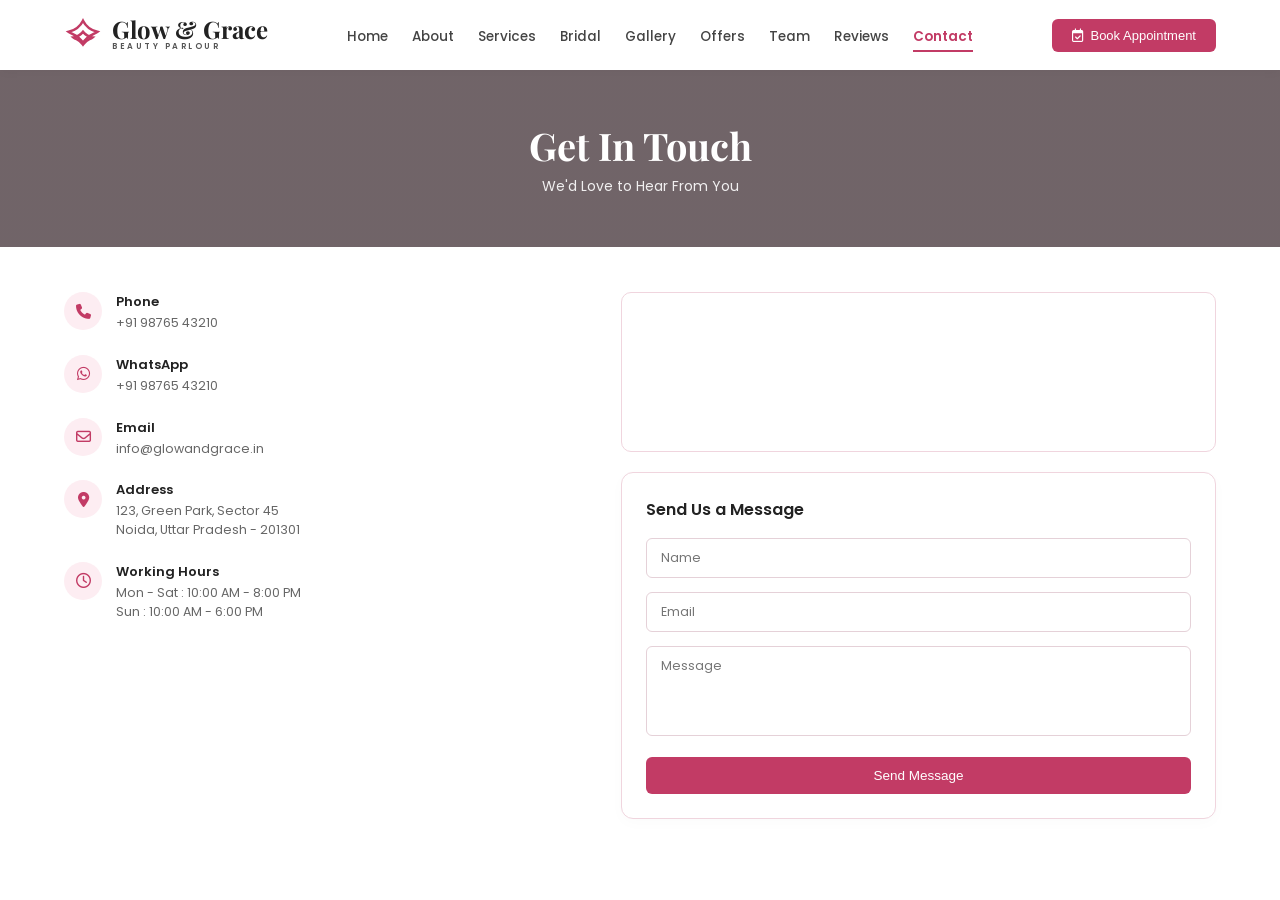
<file: contact.html>
<!DOCTYPE html>
<html lang="en">
<head>
  <meta charset="UTF-8">
  <meta name="viewport" content="width=device-width, initial-scale=1.0">
  <title>Contact Us - Glow & Grace</title>

  <link rel="preconnect" href="https://fonts.googleapis.com">
  <link rel="preconnect" href="https://fonts.gstatic.com" crossorigin>
  <link href="https://fonts.googleapis.com/css2?family=Playfair+Display:wght@600;700&family=Poppins:wght@300;400;500;600;700&display=swap" rel="stylesheet">
  <link rel="stylesheet" href="https://cdnjs.cloudflare.com/ajax/libs/font-awesome/6.4.0/css/all.min.css">
  <link rel="stylesheet" href="site.css">

  <style>
    :root {
      --primary: #c23b65;
      --primary-dark: #9e2a4f;
      --text-dark: #222222;
      --text-muted: #666666;
      --white: #ffffff;
    }

    * { margin: 0; padding: 0; box-sizing: border-box; }
    body { font-family: 'Poppins', sans-serif; color: var(--text-dark); background: #ffffff; }

    /* Navbar */
    .navbar {
      display: flex; justify-content: space-between; align-items: center;
      padding: 16px 5%; background: var(--white); box-shadow: 0 2px 10px rgba(0,0,0,0.03);
    }
    .logo { display: flex; align-items: center; gap: 10px; text-decoration: none; }
    .logo-icon { width: 38px; height: 38px; color: var(--primary); }
    .logo-text h1 { font-family: 'Playfair Display', serif; font-size: 24px; color: #222; line-height: 1; }
    .logo-text span { font-size: 8px; letter-spacing: 2.5px; font-weight: 600; color: #555; display: block; }
    .nav-links { display: flex; list-style: none; gap: 24px; }
    .nav-links a { text-decoration: none; color: #444; font-size: 13.5px; font-weight: 500; }
    .nav-links a.active { color: var(--primary); font-weight: 600; border-bottom: 2px solid var(--primary); padding-bottom: 4px; }
    .btn-header {
      background: var(--primary); color: #fff; border: none; padding: 9px 20px;
      border-radius: 6px; font-size: 13px; cursor: pointer; display: flex; align-items: center; gap: 7px;
    }

    /* Hero */
    .hero-banner {
      background: linear-gradient(rgba(36, 17, 23, 0.65), rgba(36, 17, 23, 0.65)),
                  url('https://images.unsplash.com/photo-1560066984-138dadb4c035?q=80&w=1200&auto=format&fit=crop') center/cover;
      padding: 50px 5%; text-align: center; color: #fff;
    }
    .hero-banner h1 { font-family: 'Playfair Display', serif; font-size: 38px; margin-bottom: 5px; }
    .hero-banner p { font-size: 14px; opacity: 0.9; }

    /* Contact Content */
    .contact-container {
      padding: 45px 5%; display: grid; grid-template-columns: 1fr 1.15fr; gap: 40px;
    }

    /* Left Info */
    .contact-info { display: flex; flex-direction: column; gap: 22px; }
    .info-box { display: flex; align-items: flex-start; gap: 14px; }
    .info-icon {
      width: 38px; height: 38px; border-radius: 50%; background: #fdedf2;
      color: var(--primary); display: flex; align-items: center; justify-content: center;
      font-size: 15px; flex-shrink: 0;
    }
    .info-text h4 { font-size: 13px; font-weight: 600; color: #222; margin-bottom: 2px; }
    .info-text p, .info-text a { font-size: 12.5px; color: #666; text-decoration: none; line-height: 1.5; }

    /* Right Form & Map */
    .contact-right { display: flex; flex-direction: column; gap: 20px; }
    .map-box {
      width: 100%; height: 160px; border-radius: 10px; overflow: hidden;
      border: 1px solid #f0d5de;
    }
    .map-box iframe { width: 100%; height: 100%; border: none; }

    .form-box {
      background: #ffffff; border: 1px solid #f0d5de; border-radius: 12px;
      padding: 24px; box-shadow: 0 4px 15px rgba(0,0,0,0.02);
    }
    .form-box h3 { font-size: 16px; font-weight: 600; margin-bottom: 16px; }
    
    .form-group { margin-bottom: 14px; }
    .form-control {
      width: 100%; border: 1px solid #e5d1d8; border-radius: 6px;
      padding: 10px 14px; font-size: 12.5px; font-family: inherit; outline: none;
    }
    .form-control:focus { border-color: var(--primary); }
    textarea.form-control { resize: none; height: 90px; }
    
    .btn-submit {
      width: 100%; background: var(--primary); color: #fff; border: none;
      padding: 11px; border-radius: 6px; font-size: 13.5px; font-weight: 500; cursor: pointer;
    }

    @media (max-width: 850px) {
      .nav-links { display: none; }
      .contact-container { grid-template-columns: 1fr; }
    }
  </style>
</head>
<body>

  <!-- NAVBAR -->
  <header class="navbar">
    <a href="index.html" class="logo">
      <svg class="logo-icon" viewBox="0 0 24 24" fill="none" stroke="currentColor" stroke-width="1.6"><path d="M12 3c-2 4-5 6-9 7 3 2 6 2 9 7 3-5 6-5 9-7-4-1-7-3-9-7z"/><path d="M12 10c-1.5 2-3 3-6 3.5 2 1.5 4 1.5 6 4.5 2-3 4-3 6-4.5-3-.5-4.5-1.5-6-3.5z"/></svg>
      <div class="logo-text"><h1>Glow & Grace</h1><span>BEAUTY PARLOUR</span></div>
    </a>
    <ul class="nav-links">
      <li><a href="index.html">Home</a></li><li><a href="about.html">About</a></li><li><a href="service.html">Services</a></li>
      <li><a href="bridal.html">Bridal</a></li><li><a href="gallery.html">Gallery</a></li><li><a href="offer.html">Offers</a></li>
      <li><a href="team.html">Team</a></li><li><a href="review.html">Reviews</a></li><li><a href="contact.html" class="active">Contact</a></li>
    </ul>
    <button class="btn-header"><i class="fa-regular fa-calendar-check"></i> Book Appointment</button>
  </header>

  <!-- HERO -->
  <div class="hero-banner">
    <h1>Get In Touch</h1>
    <p>We'd Love to Hear From You</p>
  </div>

  <!-- CONTACT CONTAINER -->
  <div class="contact-container">
    <!-- LEFT: INFO -->
    <div class="contact-info">
      <!-- Phone -->
      <div class="info-box">
        <div class="info-icon"><i class="fa-solid fa-phone"></i></div>
        <div class="info-text">
          <h4>Phone</h4>
          <p><a href="tel:+919876543210">+91 98765 43210</a></p>
        </div>
      </div>

      <!-- WhatsApp -->
      <div class="info-box">
        <div class="info-icon"><i class="fa-brands fa-whatsapp"></i></div>
        <div class="info-text">
          <h4>WhatsApp</h4>
          <p><a href="https://wa.me/919876543210" target="_blank" rel="noopener">+91 98765 43210</a></p>
        </div>
      </div>

      <!-- Email -->
      <div class="info-box">
        <div class="info-icon"><i class="fa-regular fa-envelope"></i></div>
        <div class="info-text">
          <h4>Email</h4>
          <p><a href="mailto:info@glowandgrace.in">info@glowandgrace.in</a></p>
        </div>
      </div>

      <!-- Address -->
      <div class="info-box">
        <div class="info-icon"><i class="fa-solid fa-location-dot"></i></div>
        <div class="info-text">
          <h4>Address</h4>
          <p>123, Green Park, Sector 45<br>Noida, Uttar Pradesh - 201301</p>
        </div>
      </div>

      <!-- Working Hours -->
      <div class="info-box">
        <div class="info-icon"><i class="fa-regular fa-clock"></i></div>
        <div class="info-text">
          <h4>Working Hours</h4>
          <p>Mon - Sat : 10:00 AM - 8:00 PM<br>Sun : 10:00 AM - 6:00 PM</p>
        </div>
      </div>
    </div>

    <!-- RIGHT: MAP & FORM -->
    <div class="contact-right">
      <div class="map-box">
        <iframe src="https://www.google.com/maps/embed?pb=!1m18!1m12!1m3!1d112174.9667793478!2d77.30138946115998!3d28.535516086780784!2m3!1f0!2f0!3f0!3m2!1i1024!2i768!4f13.1!3m3!1m2!1s0x390ce5a43173357b%3A0x37ffce30c87cc03f!2sNoida%2C%20Uttar%20Pradesh!5e0!3m2!1sen!2sin!4v1680000000000!5m2!1sen!2sin" loading="lazy"></iframe>
      </div>

      <div class="form-box">
        <h3>Send Us a Message</h3>
        <form>
          <div class="form-group">
            <input type="text" class="form-control" placeholder="Name" required>
          </div>
          <div class="form-group">
            <input type="email" class="form-control" placeholder="Email" required>
          </div>
          <div class="form-group">
            <textarea class="form-control" placeholder="Message" required></textarea>
          </div>
          <button type="submit" class="btn-submit">Send Message</button>
        </form>
      </div>
    </div>
  </div>

  <script src="site.js"></script>
</body>
</html>
</file>
<file: site.css>
:root {
  --focus-ring: 0 0 0 3px rgba(194, 59, 101, 0.2);
}

html { scroll-behavior: smooth; }

body { min-width: 320px; }

button, a, input, textarea { -webkit-tap-highlight-color: transparent; }

button:focus-visible, a:focus-visible, input:focus-visible, textarea:focus-visible {
  outline: none;
  box-shadow: var(--focus-ring);
}

.navbar {
  position: sticky !important;
  top: 0;
  min-height: 70px;
}

.logo { flex-shrink: 0; }

.btn-header, .btn-main, .btn-outline, .banner-btn, .btn-pill-book, .btn-dark-book, .btn-banner-book, .btn-submit, .btn-view-more {
  transition: transform 0.2s ease, background-color 0.2s ease, box-shadow 0.2s ease;
}

.btn-header:hover, .btn-main:hover, .banner-btn:hover, .btn-pill-book:hover, .btn-dark-book:hover, .btn-banner-book:hover, .btn-submit:hover, .btn-view-more:hover {
  transform: translateY(-2px);
}

.site-menu-toggle {
  display: none;
  width: 42px;
  height: 42px;
  border: 1px solid #f1d5de;
  border-radius: 8px;
  background: #fff;
  color: var(--primary, #c23b65);
  font-size: 18px;
  cursor: pointer;
}

.site-toast {
  position: fixed;
  left: 50%;
  bottom: 24px;
  z-index: 2000;
  max-width: min(90vw, 420px);
  padding: 12px 18px;
  border-radius: 8px;
  background: #27131b;
  color: #fff;
  font-size: 13px;
  text-align: center;
  box-shadow: 0 10px 30px rgba(39, 19, 27, 0.2);
  transform: translate(-50%, 20px);
  opacity: 0;
  pointer-events: none;
  transition: opacity 0.2s ease, transform 0.2s ease;
}

.site-toast.is-visible { opacity: 1; transform: translate(-50%, 0); }

@media (max-width: 900px) {
  .navbar { flex-wrap: wrap; gap: 12px; padding: 12px 5%; }
  .site-menu-toggle { display: inline-flex; align-items: center; justify-content: center; margin-left: auto; }
  .navbar .nav-links {
    display: none;
    order: 4;
    width: 100%;
    flex-direction: column;
    align-items: stretch;
    gap: 0;
    padding: 8px 0 2px;
    border-top: 1px solid #f4e2e8;
  }
  .navbar .nav-links.is-open { display: flex; }
  .navbar .nav-links li a { display: block; padding: 11px 4px; }
  .navbar .nav-links a.active::after { display: none; }
  .navbar .btn-header { padding: 9px 13px; font-size: 12px; }
  .hero-title, .services-hero .hero-title { font-size: clamp(34px, 8vw, 48px); }
  .hero-desc, .services-hero .hero-desc { max-width: 650px; }
}

@media (max-width: 600px) {
  .logo { gap: 8px; }
  .logo-icon { width: 34px; height: 34px; }
  .logo-text h1 { font-size: 21px; }
  .logo-text span { font-size: 7px; letter-spacing: 2px; }
  .navbar .btn-header { font-size: 0; width: 42px; height: 42px; justify-content: center; padding: 0; }
  .navbar .btn-header i { font-size: 16px; }
  .hero, .about-hero, .gallery-hero, .services-hero { padding: 48px 5%; }
  .hero-actions { flex-direction: column; align-items: stretch; }
  .hero-actions a, .hero-actions button { justify-content: center; }
  .hero-features { grid-template-columns: repeat(2, 1fr) !important; gap: 18px 10px !important; }
  .feature-item:nth-child(even)::after { display: none; }
  .contact-container, .story-why-section, .team-stats-section, .why-section { padding-left: 5%; padding-right: 5%; }
  .form-box { padding: 18px; }
}

@media (prefers-reduced-motion: reduce) {
  *, *::before, *::after { scroll-behavior: auto !important; transition-duration: 0.01ms !important; animation-duration: 0.01ms !important; }
}
</file>
